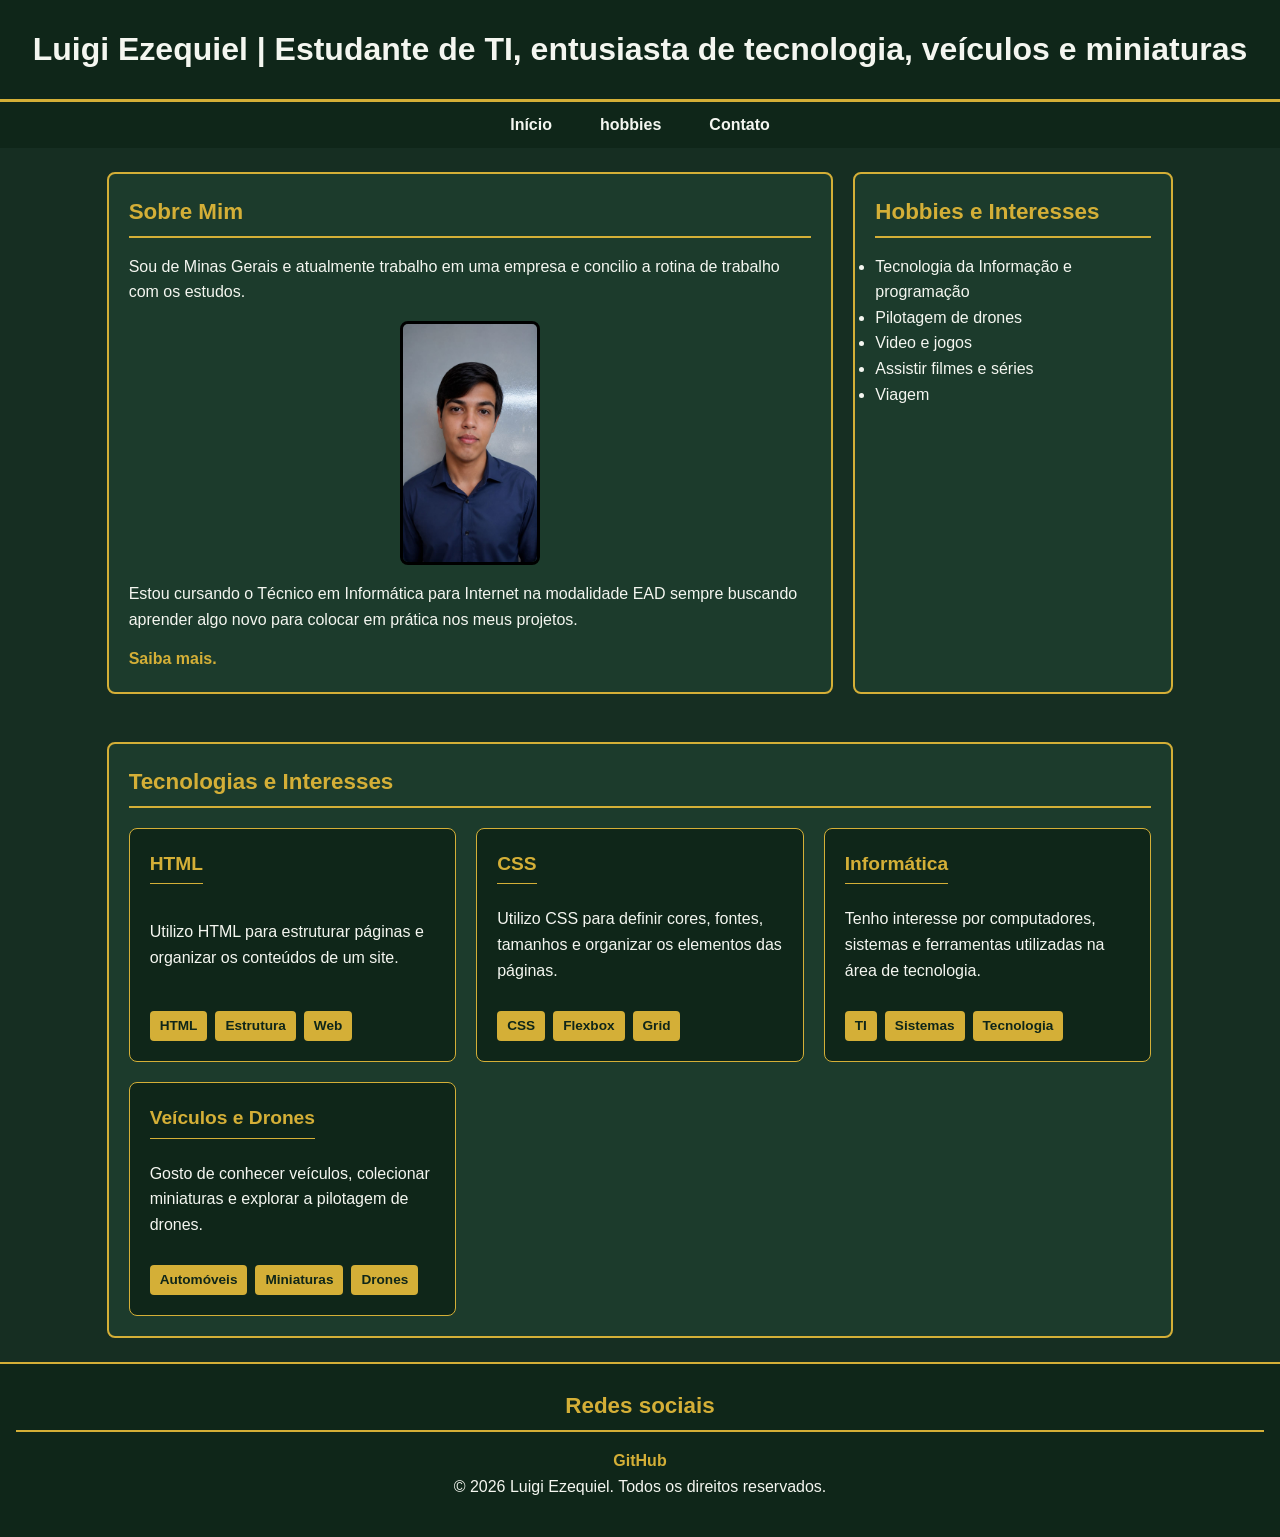
<file: index.html>
<!DOCTYPE html>
<html lang="pt-br">
<head>      
    <meta charset="UTF-8">
    <meta name="viewport" content="width=device-width, initial-scale=1.0">
    <title>Minha página</title>
    <link rel="stylesheet" href="style.css">
</head>
<body>
    <!-- Cabeçalho -->
    <header>
        <h1>Luigi Ezequiel | Estudante de TI, entusiasta de tecnologia, veículos e miniaturas</h1>
    </header>
    <!-- Navegação -->
    <nav>
        <ul>
            <li><a href="#Sobre">Início</a></li>
            <li><a href="about.html">hobbies</a></li>
            <li><a href="contact.html">Contato</a></li>
        </ul>
    </nav>
    <!-- Conteúdo principal -->
    <main id="Sobre">
        <h2>Sobre Mim</h2>
        <p>
        Sou de Minas Gerais e atualmente trabalho em uma empresa e concilio a rotina de trabalho com os estudos.
        </p>
        <img src="img/imagem profissional.jpeg" alt="Foto de Luigi Ezequiel" class="foto-perfil">
        <p>
        Estou cursando o Técnico em Informática para Internet na modalidade EAD sempre buscando aprender algo novo para colocar em prática nos meus projetos.
        </p>
        <a href="about.html" > Saiba mais.</a>
    </main>
    <!-- Seção adicional -->
    <section id="hobbies">
        <h2>Hobbies e Interesses</h2>
    <ul>
        <li>Tecnologia da Informação e programação</li>
        <li>Pilotagem de drones</li>
        <li>Video e jogos</li>
        <li>Assistir filmes e séries</li>
        <li>Viagem</li>
    </ul>    
    </section>

    <section id="tecnologias">
        <h2>Tecnologias e Interesses</h2>
        <div class="grid-projetos">
             <div class="cartao">
                <h3>HTML</h3>
                <p>
                    Utilizo HTML para estruturar páginas e organizar
                    os conteúdos de um site.
                </p>
                <div class="tags">
                    <div class="tag">HTML</div>
                    <div class="tag">Estrutura</div>
                    <div class="tag">Web</div>
                </div>
            </div>
            <div class="cartao">
                <h3>CSS</h3>
                <p>
                    Utilizo CSS para definir cores, fontes, tamanhos
                    e organizar os elementos das páginas.
                </p>
                <div class="tags">
                    <div class="tag">CSS</div>
                    <div class="tag">Flexbox</div>
                    <div class="tag">Grid</div>
                </div>
            </div>
            <div class="cartao">
                <h3>Informática</h3>
                <p>
                    Tenho interesse por computadores, sistemas
                    e ferramentas utilizadas na área de tecnologia.
                </p>
                <div class="tags">
                    <div class="tag">TI</div>
                    <div class="tag">Sistemas</div>
                    <div class="tag">Tecnologia</div>
                </div>
            </div>
            <div class="cartao">
                <h3>Veículos e Drones</h3>
                <p>
                    Gosto de conhecer veículos, colecionar miniaturas
                    e explorar a pilotagem de drones.
                </p>
                <div class="tags">
                    <div class="tag">Automóveis</div>
                    <div class="tag">Miniaturas</div>
                    <div class="tag">Drones</div>
                </div>
            </div>
        </div>
    </section>

    <!-- Rodapé -->
    <footer id="Links">
        <h2>Redes sociais</h2>
        <a href="https://github.com/luigiezequieloffc-cloud" target="_blank">GitHub</a>
        <p>&copy; 2026 Luigi Ezequiel. Todos os direitos reservados.</p>
    </footer>
</body>
</html>
</file>
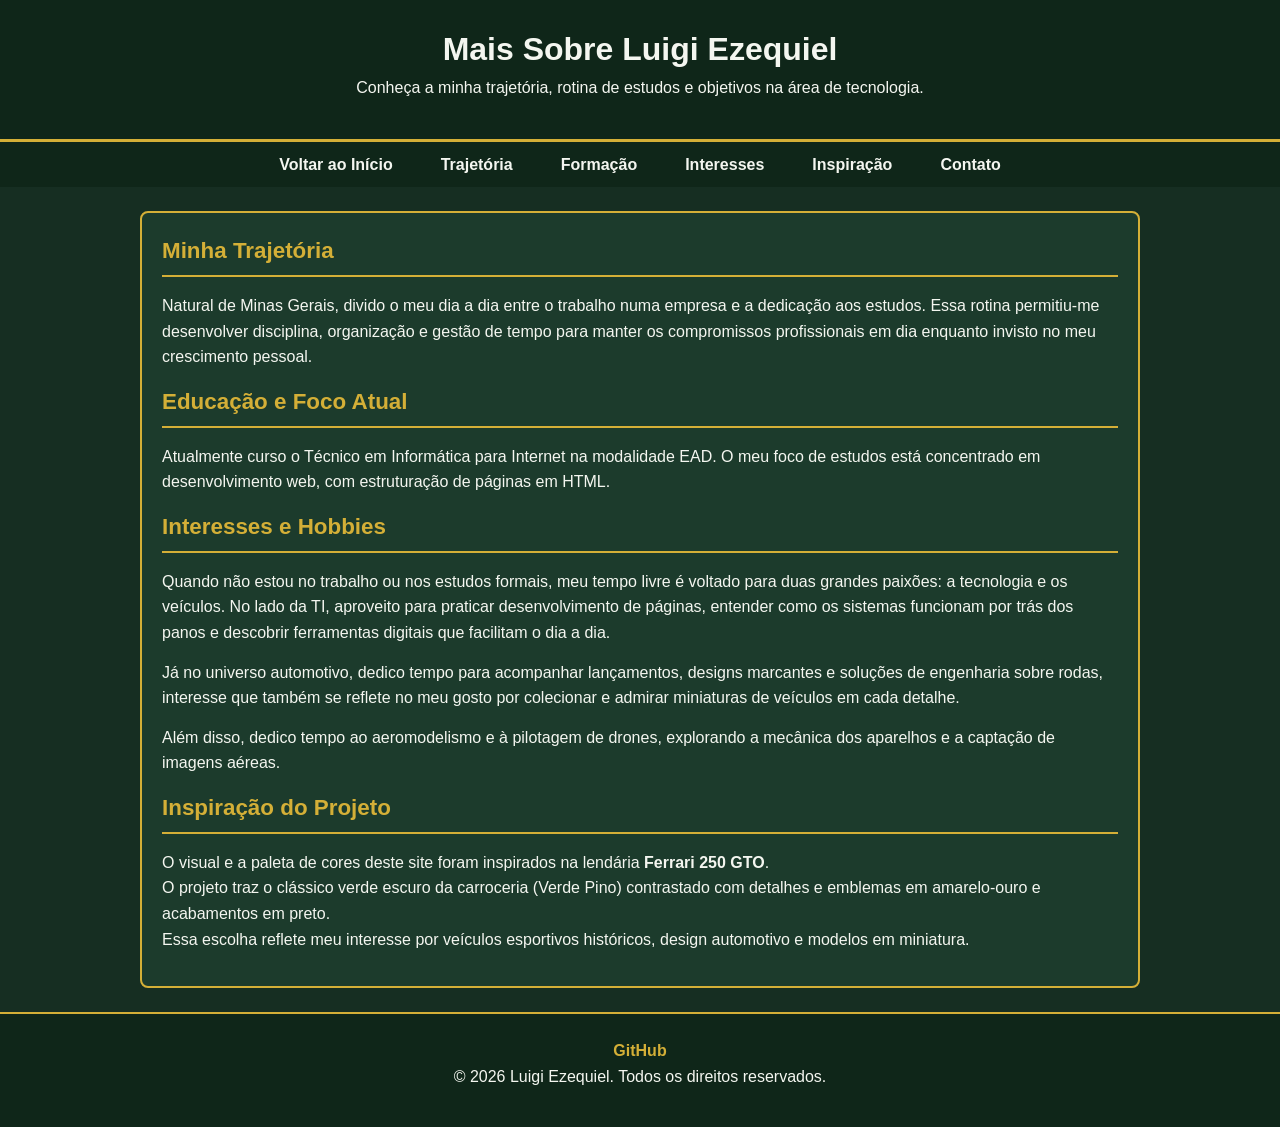
<file: about.html>
<!DOCTYPE html>
<html lang="pt-br">
<head>
    <meta charset="UTF-8">
    <meta name="viewport" content="width=device-width, initial-scale=1.0">
    <title>Sobre Mim - Luigi Ezequiel</title>
    <link rel="stylesheet" href="style.css">
</head>
<body>
    <!-- Cabeçalho -->    
    <header>
        <h1>Mais Sobre Luigi Ezequiel</h1>
        <p>Conheça a minha trajetória, rotina de estudos e objetivos na área de tecnologia.</p>
    </header>
    <!-- Navegação -->
    <nav>
        <ul>
            <li><a href="index.html">Voltar ao Início</a></li>
            <li><a href="#trajetoria">Trajetória</a></li>
            <li><a href="#formacao">Formação</a></li>
            <li><a href="#interesses">Interesses</a></li>
            <li><a href="#inspiração">Inspiração</a></li>
            <li><a href="contact.html">Contato</a></li>
        </ul>
    </nav>
    <!-- Conteúdo -->
    <main>
        <section id="trajetoria">
            <h2>Minha Trajetória</h2>
            <p>
                Natural de Minas Gerais, divido o meu dia a dia entre o trabalho numa empresa 
                e a dedicação aos estudos. Essa rotina permitiu-me desenvolver disciplina, 
                organização e gestão de tempo para manter os compromissos profissionais em dia 
                enquanto invisto no meu crescimento pessoal.
            </p>
        </section>
        <section id="formacao">
            <h2>Educação e Foco Atual</h2>
            <p>
                Atualmente curso o Técnico em Informática para Internet na modalidade EAD. 
                O meu foco de estudos está concentrado em desenvolvimento web, com estruturação 
                de páginas em HTML.
            </p>
        </section>
        <section id="interesses">
            <h2>Interesses e Hobbies</h2>
            <p>
                Quando não estou no trabalho ou nos estudos formais, meu tempo livre é voltado para duas grandes paixões: a tecnologia e os veículos. No lado da TI, aproveito para praticar desenvolvimento de páginas, entender como os sistemas funcionam por trás dos panos e descobrir ferramentas digitais que facilitam o dia a dia.
            </p>
            <p>
                Já no universo automotivo, dedico tempo para acompanhar lançamentos, designs marcantes e soluções de engenharia sobre rodas, interesse que também se reflete no meu gosto por colecionar e admirar miniaturas de veículos em cada detalhe.
            </p>
            <p>
                Além disso, dedico tempo ao aeromodelismo e à pilotagem de drones, explorando a mecânica dos aparelhos e a captação de imagens aéreas.
            </p>
        </section>
        <section id="inspiração">
            <h2>Inspiração do Projeto</h2>
            <p>
            O visual e a paleta de cores deste site foram inspirados na lendária <strong>Ferrari 250 GTO</strong>.<br>
            O projeto traz o clássico verde escuro da carroceria (Verde Pino) contrastado com detalhes e emblemas em amarelo-ouro e acabamentos em preto.<br>
            Essa escolha reflete meu interesse por veículos esportivos históricos, design automotivo e modelos em miniatura.
            </p>
        </section>
    </main>
    <!-- Rodapé -->
    <footer>
        <a href="https://github.com/luigiezequieloffc-cloud" target="_blank">GitHub</a>
        <p>&copy; 2026 Luigi Ezequiel. Todos os direitos reservados.</p>
    </footer>
</body>
</html>
</file>
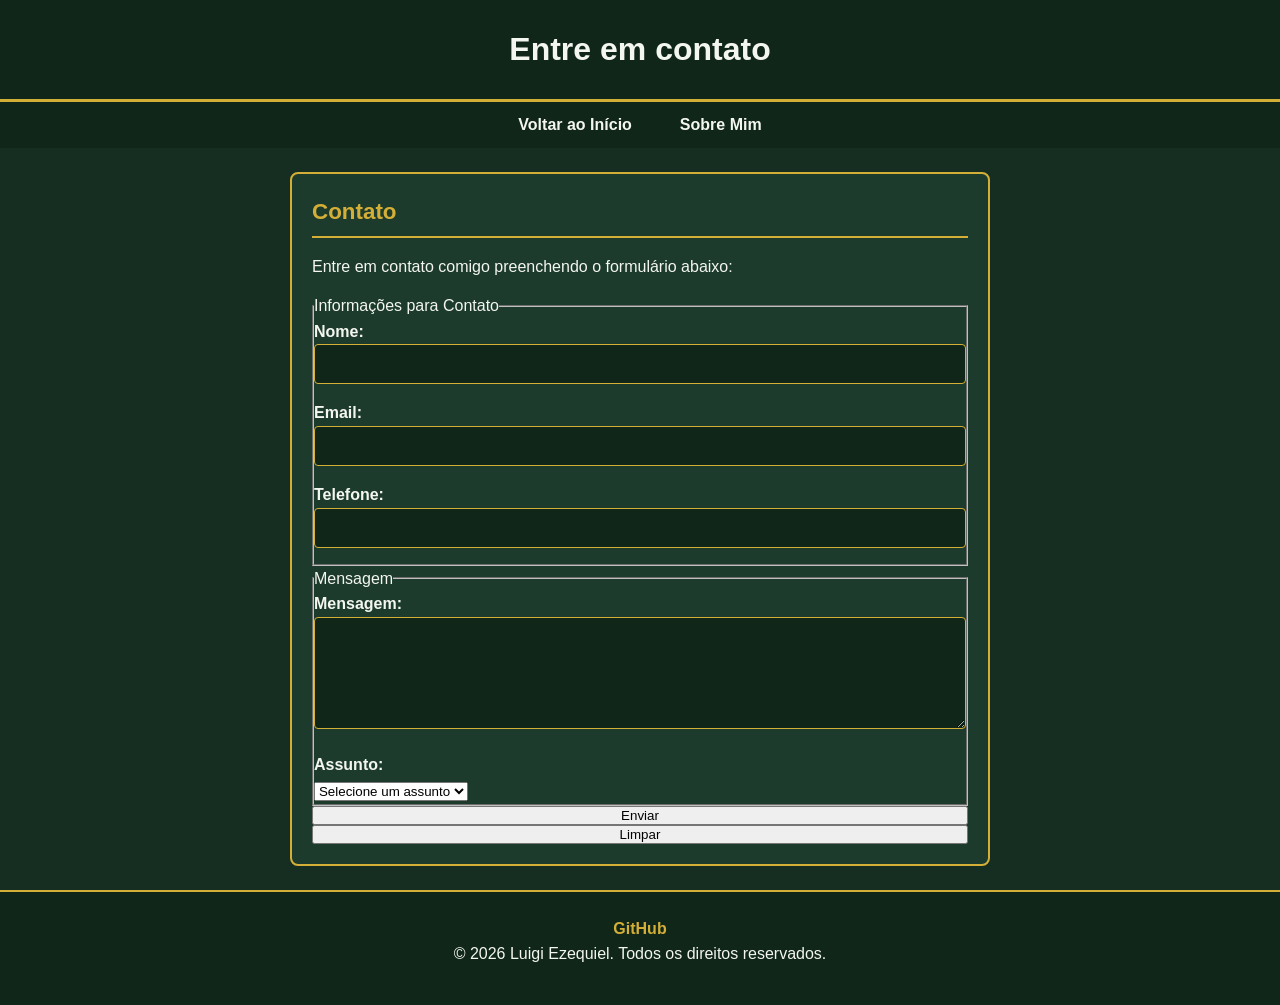
<file: contact.html>
<!DOCTYPE html>
<html lang="pt-br">
<head>
    <meta charset="UTF-8">
    <meta name="viewport" content="width=device-width, initial-scale=1.0">
    <title>Contato - Luigi Ezequiel</title>
    <link rel="stylesheet" href="style.css">
</head>
<body>
    <header>
        <h1>Entre em contato</h1>
    </header>
    <nav>
        <ul>
            <li><a href="index.html">Voltar ao Início</a></li>
            <li><a href="about.html">Sobre Mim</a></li>
        </ul>
    </nav>
    <main>
        <section>
         <h2>Contato</h2>
         <p>Entre em contato comigo preenchendo o formulário abaixo:</p>

         <form>
            <fieldset>
                <legend>Informações para Contato</legend>
                
                <label for="nome">Nome:</label>
                <input type="text" id="nome" name="nome" required><br>

                <label for="email">Email:</label>
                <input type="email" id="email" name="email" required><br>
                
                <label for="telefone">Telefone:</label>
                <input type="tel" id="telefone" name="telefone"><br>

            </fieldset>

            <fieldset>
                <legend>Mensagem</legend>
                
                <label for="mensagem">Mensagem:</label><br>
                <textarea id="mensagem" name="mensagem" rows="5" required></textarea><br>

                <label for="assunto">Assunto:</label><br>
                <select id="assunto" name="assunto" required>
                    <option value="">Selecione um assunto</option>
                    <option value="duvida">Dúvida</option>
                    <option value="sugestao">Sugestão</option>
                    <option value="reclamacao">Reclamação</option>
                </select>

            </fieldset>
            <button type="submit" class="button">Enviar</button>
            <button type="reset" class="button">Limpar</button>
        </form>
        </section>
    </main>
    <footer>
        <a href="https://github.com/luigiezequieloffc-cloud" target="_blank">GitHub</a>
        <p>&copy; 2026 Luigi Ezequiel. Todos os direitos reservados.</p>
    </footer>
</body>
</html>
</file>
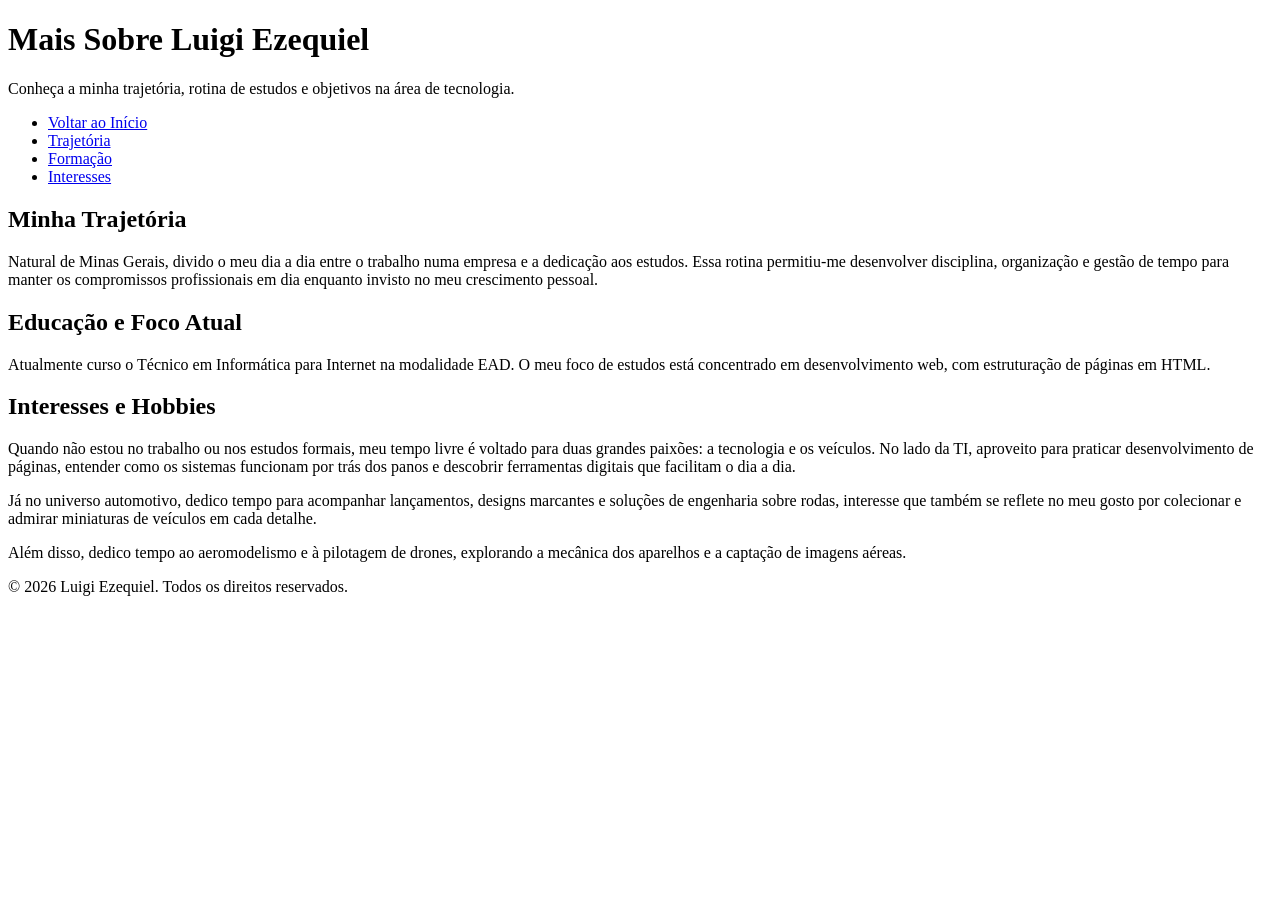
<file: Sobre.html>
<!DOCTYPE html>
<html lang="pt-br">
<head>
    <meta charset="UTF-8">
    <meta name="viewport" content="width=device-width, initial-scale=1.0">
    <title>Sobre Mim - Luigi Ezequiel</title>
</head>
<body>
    <!-- Cabeçalho -->    
    <header>
        <h1>Mais Sobre Luigi Ezequiel</h1>
        <p>Conheça a minha trajetória, rotina de estudos e objetivos na área de tecnologia.</p>
    </header>
    <!-- Navegação -->
    <nav>
        <ul>
            <li><a href="https://luigiezequieloffc-cloud.github.io/Pagina-web/">Voltar ao Início</a></li>
            <li><a href="#trajetoria">Trajetória</a></li>
            <li><a href="#formacao">Formação</a></li>
            <li><a href="#interesses">Interesses</a></li>
        </ul>
    </nav>
    <!-- Conteúdo -->
    <main>
        <section id="trajetoria">
            <h2>Minha Trajetória</h2>
            <p>
                Natural de Minas Gerais, divido o meu dia a dia entre o trabalho numa empresa 
                e a dedicação aos estudos. Essa rotina permitiu-me desenvolver disciplina, 
                organização e gestão de tempo para manter os compromissos profissionais em dia 
                enquanto invisto no meu crescimento pessoal.
            </p>
        </section>
        <section id="formacao">
            <h2>Educação e Foco Atual</h2>
            <p>
                Atualmente curso o Técnico em Informática para Internet na modalidade EAD. 
                O meu foco de estudos está concentrado em desenvolvimento web, com estruturação 
                de páginas em HTML.
            </p>
        </section>
        <section id="interesses">
            <h2>Interesses e Hobbies</h2>
            <p>
                Quando não estou no trabalho ou nos estudos formais, meu tempo livre é voltado para duas grandes paixões: a tecnologia e os veículos. No lado da TI, aproveito para praticar desenvolvimento de páginas, entender como os sistemas funcionam por trás dos panos e descobrir ferramentas digitais que facilitam o dia a dia.
            </p>
            <p>
                Já no universo automotivo, dedico tempo para acompanhar lançamentos, designs marcantes e soluções de engenharia sobre rodas, interesse que também se reflete no meu gosto por colecionar e admirar miniaturas de veículos em cada detalhe.
            </p>
            <p>
                Além disso, dedico tempo ao aeromodelismo e à pilotagem de drones, explorando a mecânica dos aparelhos e a captação de imagens aéreas.
            </p>
        </section>
    </main>
    <!-- Rodapé -->
    <footer>
        <p>&copy; 2026 Luigi Ezequiel. Todos os direitos reservados.</p>
    </footer>
</body>
</html>
</file>
<file: style.css>
* {
    margin: 0;
    padding: 0;
    box-sizing: border-box;
}

body {
    background-color: #162e22;
    color: #f4f6f0;
    font-family: Arial, Helvetica, sans-serif;
    line-height: 1.6;
    display: grid;
    grid-template-columns: repeat(12, 1fr);
    grid-template-rows: auto auto 1fr auto;
    min-height: 100vh;
}

header {
    grid-column: 1 / -1;
    grid-row: 1;
    background-color: #0f2619;
    padding: 24px 16px;
    text-align: center;
    border-bottom: 3px solid #d4af37;
}

nav {
    grid-column: 1 / -1;
    grid-row: 2;
    background-color: #0f2619;
    padding: 10px 0;
}

nav ul {
    list-style: none;
    display: flex;
    justify-content: center;
    align-items: center;
    gap: 24px;
}

nav a {
    color: #f4f6f0;
    text-decoration: none;
    font-weight: bold;
    padding: 6px 12px;
    transition: color 0.2s ease, border-bottom 0.2s ease;
}

nav a:hover {
    color: #d4af37;
    border-bottom: 2px solid #d4af37;
}

main {
    grid-column: 2 / 9;
    grid-row: 3;
    width: calc(100% - 20px);
    margin: 24px 0;
    background-color: #1c3b2c;
    border: 2px solid #d4af37;
    border-radius: 8px;
    padding: 20px;
}

#hobbies {
    grid-column: 9 / 12;
    grid-row: 3;
    width: 100%;
    margin: 24px 0;
    background-color: #1c3b2c;
    border: 2px solid #d4af37;
    border-radius: 8px;
    padding: 20px;
}

#tecnologias {
    grid-column: 2 / 12;
    grid-row: 4;
    width: 100%;
    margin: 24px 0;
    background-color: #1c3b2c;
    border: 2px solid #d4af37;
    border-radius: 8px;
    padding: 20px;
}

body:has(#tecnologias) {
    grid-template-rows: auto auto 1fr auto auto;
}

body:has(#tecnologias) footer {
    grid-row: 5;
}

footer {
    grid-column: 1 / -1;
    grid-row: 4;
    background-color: #0f2619;
    color: #f4f6f0;
    text-align: center;
    padding: 24px 16px;
    border-top: 2px solid #d4af37;
}

main a, footer a {
    color: #d4af37;
    text-decoration: none;
    font-weight: bold;
    transition: color 0.2s ease;
}

main a:hover, footer a:hover {
    color: #ffffff;
}

h1 {
    font-size: 2rem;
    color: #f4f6f0;
}

h2 {
    color: #d4af37;
    font-size: 1.4rem;
    margin-bottom: 16px;
    border-bottom: 2px solid #d4af37;
    padding-bottom: 6px;
}

h3 {
    color: #d4af37;
    font-size: 1.2rem;
    margin-top: 16px;
    margin-bottom: 8px;
}

p {
    margin-bottom: 14px;
}

.lista-interesses {
    list-style-type: square;
    padding-left: 24px;
}

.foto-perfil {
    width: 140px;
    height: auto;
    border-radius: 8px;
    border: 3px solid #000000;
    display: block;
    margin: 16px auto;
}

form {
    display: flex;
    flex-direction: column;
}

label {
    font-weight: bold;
    margin-bottom: 6px;
}

input, textarea {
    width: 100%;
    padding: 10px 12px;
    margin-bottom: 16px;
    background-color: #0f2619;
    color: #f4f6f0;
    border: 1px solid #d4af37;
    border-radius: 4px;
    font-size: 1rem;
    font-family: inherit;
}

input:focus, textarea:focus {
    outline: none;
    border-color: #ffffff;
    box-shadow: 0 0 5px #d4af37;
}

.botoes-form {
    display: flex;
    gap: 32px;
    margin-top: 16px;
}

.botoes-form button {
    flex: 1;
    background-color: #d4af37;
    color: #0f2619;
    border: none;
    border-radius: 4px;
    padding: 16px 24px;
    font-size: 1.1rem;
    font-weight: bold;
    cursor: pointer;
    transition: background-color 0.2s ease;
}

.botoes-form button:hover {
    background-color: #f4f6f0;
}

.grid-projetos {
    display: grid;
    grid-template-columns: repeat(auto-fit, minmax(250px, 1fr));
    gap: 20px;
    margin-top: 20px;
}

.cartao {
    display: flex;
    flex-direction: column;
    justify-content: space-between;
    align-items: flex-start;
    gap: 14px;
    background-color: #0f2619;
    border: 1px solid #d4af37;
    border-radius: 8px;
    padding: 20px;
}

.cartao h3 {
    border-bottom: 1px solid #d4af37;
    padding-bottom: 4px;
    margin-top: 0;
}

.tags {
    display: flex;
    flex-direction: row;
    gap: 8px;
    flex-wrap: wrap;
}

.tag {
    background-color: #d4af37;
    color: #0f2619;
    padding: 4px 10px;
    border-radius: 4px;
    font-size: 0.85rem;
    font-weight: bold;
}

body:has(#trajetoria) main {
    grid-column: 2 / 12;
    grid-row: 3;
    width: 100%;
    max-width: 1000px;
    justify-self: center;
}

body:has(form) main {
    grid-column: 2 / 12;
    grid-row: 3;
    width: 100%;
    max-width: 700px;
    justify-self: center;
}

@media (max-width: 768px) {

    body {
        grid-template-columns: 1fr;
        grid-template-rows: auto auto auto auto auto;
    }

    body:has(#tecnologias) {
        grid-template-rows: auto auto auto auto auto auto;
    }

    header {
        grid-column: 1;
        grid-row: 1;
        padding: 20px 12px;
    }

    nav {
        grid-column: 1;
        grid-row: 2;
        padding: 12px 8px;
    }

    nav ul {
        display: flex;
        flex-wrap: wrap;
        justify-content: center;
        align-items: center;
        gap: 8px;
    }

    nav a {
        display: block;
        padding: 8px 10px;
        font-size: 0.95rem;
    }

    main {
        grid-column: 1;
        grid-row: 3;
        width: calc(100% - 24px);
        margin: 16px auto;
        padding: 16px;
    }

    #hobbies {
        grid-column: 1;
        grid-row: 4;
        width: calc(100% - 24px);
        margin: 0 auto 16px;
        padding: 16px;
    }

    #tecnologias {
        grid-column: 1;
        grid-row: 5;
        width: calc(100% - 24px);
        margin: 0 auto 16px;
        padding: 16px;
    }

    footer {
        grid-column: 1;
        grid-row: 5;
        padding: 20px 12px;
    }

    body:has(#tecnologias) footer {
        grid-row: 6;
    }

    body:has(#trajetoria) main,
    body:has(form) main {
        grid-column: 1;
        grid-row: 3;
        width: calc(100% - 24px);
        margin: 16px auto;
    }

    h1 {
        font-size: 1.6rem;
    }

    h2 {
        font-size: 1.25rem;
    }

    .grid-projetos {
        grid-template-columns: 1fr;
    }

    .botoes-form {
        gap: 10px;
    }

    .botoes-form button {
        padding: 12px 10px;
        font-size: 1rem;
    }
}

@media (max-width: 480px) {

    nav ul {
        gap: 4px;
    }

    nav a {
        padding: 8px;
        font-size: 0.9rem;
    }

    main, #hobbies, #tecnologias {
        width: calc(100% - 16px);
        padding: 12px;
    }

    .botoes-form {
        flex-direction: column;
    }
}
</file>
